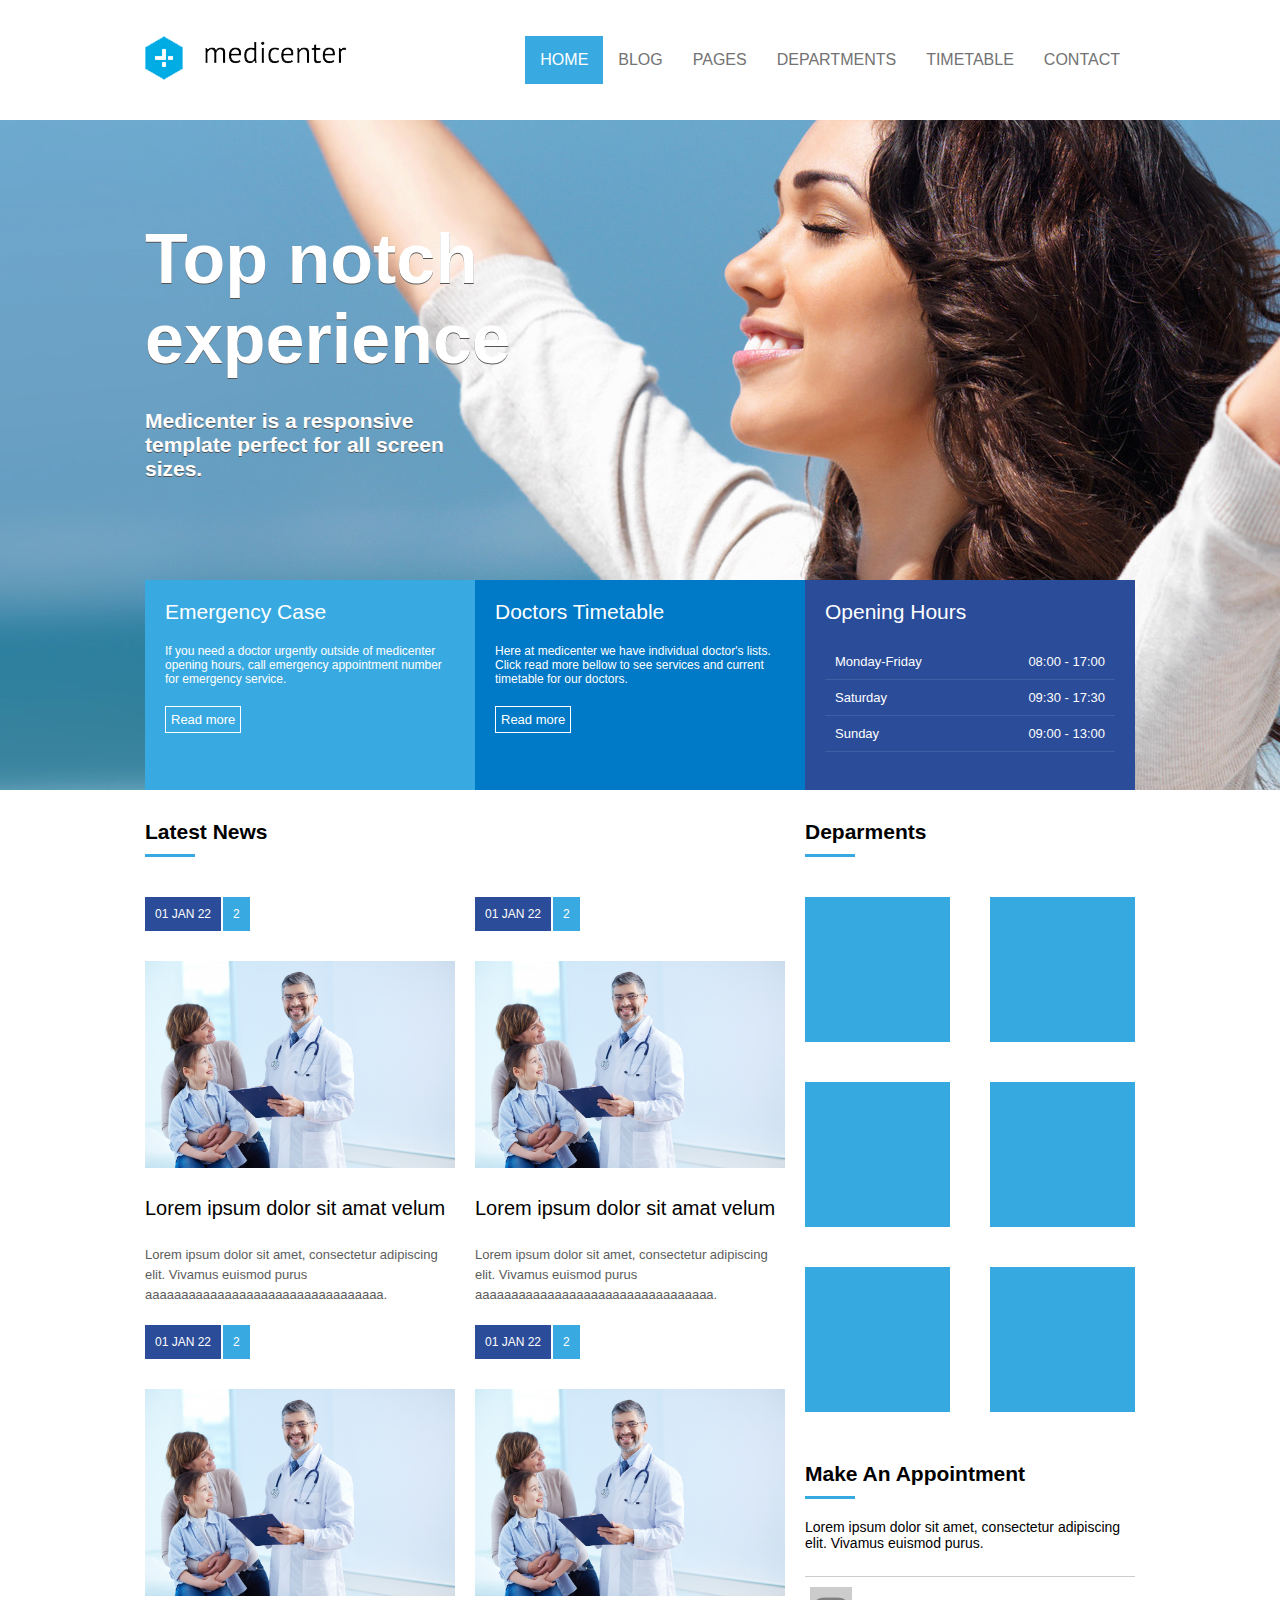
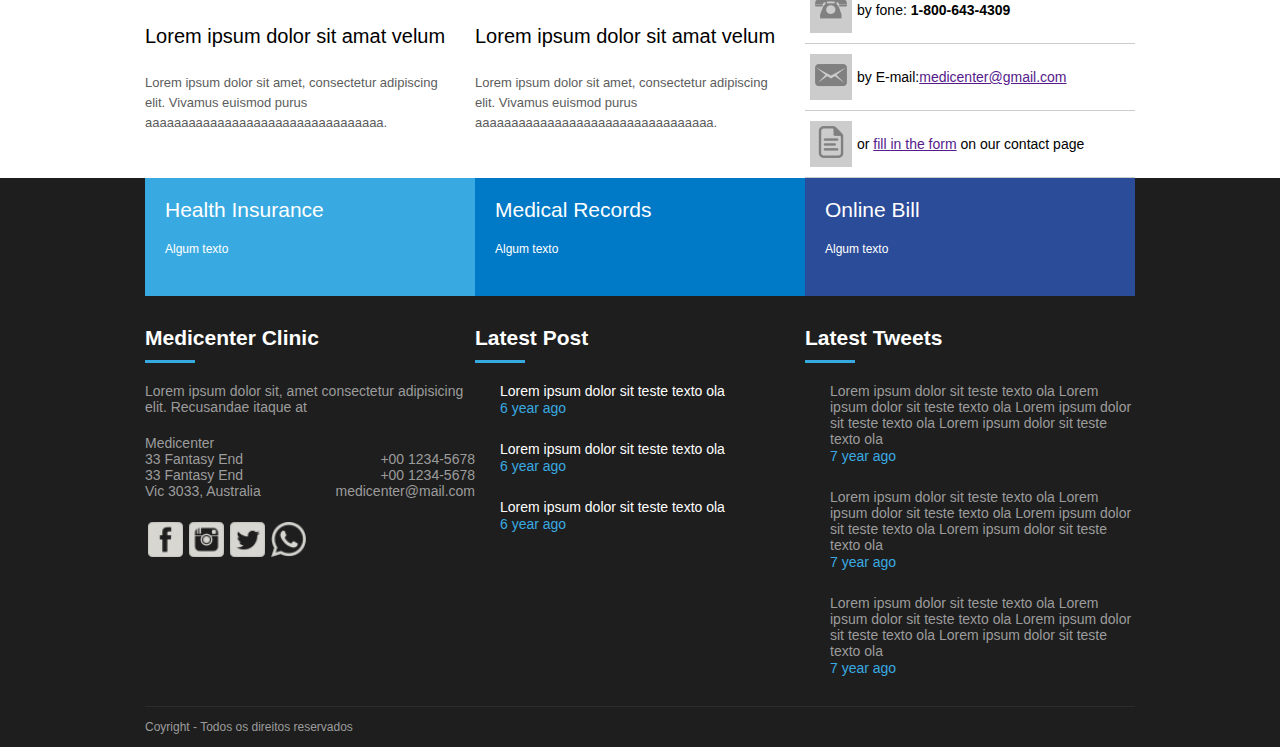
<file: index.html>
<!DOCTYPE html>
<html lang="en">
<head>
    <meta charset="UTF-8">
    <meta http-equiv="X-UA-Compatible" content="IE=edge">
    <meta name="viewport" content="width=device-width, initial-scale=1.0">
    <link rel="stylesheet" type="text/css" href="assets/css/style.css">
    <link rel="icon" type="image/x-icon" href="/assets/img/favicon.ico">
    <script type="text/javascript">
        window.onload = function (){
            document.querySelector(".menu_mobile").addEventListener("click", function(){
                if(document.querySelector(".menu nav ul").style.display == 'flex') {
                    document.querySelector(".menu nav ul").style.display = 'none';
                }else {
                    document.querySelector(".menu nav ul").style.display = 'flex';
                }
            });
        }
    </script>
    <title>Medicenter</title>
</head>
<body>
    <header>
        <div class="container">
            <div class="logo">
                <a href=""><img src="assets/img/logo.png"/></a>
            </div>
            <div class="menu">
                <nav>
                    <div class="menu_mobile">
                        <div class="mm_line"></div>
                        <div class="mm_line"></div>
                        <div class="mm_line"></div>
                    </div>
                    <ul>
                        <li class="active"><a href="">HOME</a></li>
                        <li><a href="">BLOG</a></li>
                        <li><a href="">PAGES</a></li>
                        <li><a href="">DEPARTMENTS</a></li>
                        <li><a href="">TIMETABLE</a></li>
                        <li><a href="">CONTACT</a></li>
                    </ul>
                </nav>
            </div>
        </div>
    </header>
    <section id="banner">
        <div class="container collumn">
            <div class="banner_headline">
                <h1>Top notch experience</h1>
                <h2>Medicenter is a responsive template perfect for all screen sizes.</h2>
            </div>
            <div class="banner_options">
                <div class="banner1">
                    <div class="banner_title">Emergency Case</div>
                    <div class="banner_desc">If you need a doctor urgently outside of medicenter opening hours, call emergency appointment number for emergency service.</div>
                    <a href="">Read more</a>
                </div>
                <div class="banner2">
                    <div class="banner_title">Doctors Timetable</div>
                    <div class="banner_desc">Here at medicenter we have individual doctor's lists. Click read more bellow to see services and current timetable for our doctors.</div>
                    <a href="">Read more</a>
                </div>
                <div class="banner3">
                    <div class="banner_title">Opening Hours
                        <div class="banner_desc">
                            <div class="banner_hours">
                                Monday-Friday
                                <div>08:00 - 17:00</div>
                            </div>
                            <div class="banner_hours">
                                Saturday
                                <div>09:30 - 17:30</div>
                            </div>
                            <div class="banner_hours">
                                Sunday
                                <div>09:00 - 13:00</div>
                            </div>
                        </div>
                    </div>
                </div>
            </div>
    </section>
    <section id="geral">
        <div class="container">
            <section>
                <div class="widget">
                    <div class="widget_title">
                        <div class="widget_title_text">Latest News</div>
                        <div class="widget_title_bar"></div>
                    </div>
                    <div class="widget_body flex">
                        <article>
                            <a href="">
                                <div class="news_data">
                                    <div class="new_posted_at">01 JAN 22</div>
                                    <div class="news_comments">2</div>
                                </div>
                                <div class="news_thumbnail">
                                    <img src="./assets/img/medico.jpg"/>
                                </div>
                                <div class="news_title">Lorem ipsum dolor sit amat velum</div>
                                <div class="news_resume">Lorem ipsum dolor sit amet, consectetur adipiscing elit. Vivamus euismod purus aaaaaaaaaaaaaaaaaaaaaaaaaaaaaaaaa.</div>
                            </a>
                        </article>
                        <article>
                            <a href="">
                                <div class="news_data">
                                    <div class="new_posted_at">01 JAN 22</div>
                                    <div class="news_comments">2</div>
                                </div>
                                <div class="news_thumbnail">
                                    <img src="./assets/img/medico.jpg"/>
                                </div>
                                <div class="news_title">Lorem ipsum dolor sit amat velum</div>
                                <div class="news_resume">Lorem ipsum dolor sit amet, consectetur adipiscing elit. Vivamus euismod purus aaaaaaaaaaaaaaaaaaaaaaaaaaaaaaaaa.</div>
                            </a>
                        </article>
                        <article>
                            <a href="">
                                <div class="news_data">
                                    <div class="new_posted_at">01 JAN 22</div>
                                    <div class="news_comments">2</div>
                                </div>
                                <div class="news_thumbnail">
                                    <img src="./assets/img/medico.jpg"/>
                                </div>
                                <div class="news_title">Lorem ipsum dolor sit amat velum</div>
                                <div class="news_resume">Lorem ipsum dolor sit amet, consectetur adipiscing elit. Vivamus euismod purus aaaaaaaaaaaaaaaaaaaaaaaaaaaaaaaaa.</div>
                            </a>
                        </article>
                        <article>
                            <a href="">
                                <div class="news_data">
                                    <div class="new_posted_at">01 JAN 22</div>
                                    <div class="news_comments">2</div>
                                </div>
                                <div class="news_thumbnail">
                                    <img src="./assets/img/medico.jpg"/>
                                </div>
                                <div class="news_title">Lorem ipsum dolor sit amat velum</div>
                                <div class="news_resume">Lorem ipsum dolor sit amet, consectetur adipiscing elit. Vivamus euismod purus aaaaaaaaaaaaaaaaaaaaaaaaaaaaaaaaa.</div>
                            </a>
                        </article>
                    </div>
                </div>
            </section>
            <aside>      
                <div class="widget">
                    <div class="widget_title">
                        <div class="widget_title_text">Deparments</div>
                        <div class="widget_title_bar"></div>
                    </div>
                    <div class="deparments_body">
                        <div class="deparments_box"></div>
                        <div class="deparments_box"></div>
                        <div class="deparments_box"></div>
                        <div class="deparments_box"></div>
                        <div class="deparments_box"></div>
                        <div class="deparments_box"></div>
                    </div>
                </div>
                <div class="widget">
                    <div class="widget_title">
                        <div class="widget_title_text">Make An Appointment</div>
                        <div class="widget_title_bar"></div>
                    </div>
                    <div class="appointment_body">
                        <div class="appointment_text">
                            <div class="descr_appointment">Lorem ipsum dolor sit amet, consectetur adipiscing elit. Vivamus euismod purus.</div>
                        </div>
                        <div class="appointment_text">
                            <div class="icon"><img src="assets/img/phone_icon.png" alt="Phone"/></div>
                            <div class="text_appointment">by fone: <strong>1-800-643-4309</strong></div>
                        </div>
                        <div class="appointment_text">
                            <div class="icon"><img src="assets/img/mail_icon.png" alt="Email"/></div>
                            <div class="text_appointment">by E-mail:<a href="">medicenter@gmail.com</a></div>
                        </div>
                        <div class="appointment_text">
                            <div class="icon"><img src="assets/img/form_icon.png" alt="Pagina"/></div>
                            <div class="text_appointment">or <a href="">fill in the form</a> on our contact page</div>
                        </div>
                    </div>
                </div>
            </aside>
        </div>
    </section>
    <footer>
        <div class="container flexColumn">
            <div class="footer_menu">
                <div class="fm_1">
                    <div class="banner_title">Health Insurance</div>
                    <div class="banner_desc">Algum texto</div>
                </div>
                <div class="fm_2">
                    <div class="banner_title">Medical Records</div>
                    <div class="banner_desc">Algum texto</div>
                </div>
                <div class="fm_3">
                    <div class="banner_title">Online Bill</div>
                    <div class="banner_desc">Algum texto</div>
                </div>
            </div>
            <div class="footer_area">
                <div class="footer_areaitem">
                    <div class="widget">
                        <div class="widget_title">
                            <div class="widget_title_text">Medicenter Clinic</div>
                            <div class="widget_title_bar"></div>
                        </div>
                        <div class="widget_body">
                            <div class="footer_widget_text">Lorem ipsum dolor sit, amet consectetur adipisicing elit. Recusandae itaque at</div>
                            <div class="footer_widget_endereco">Medicenter
                                <div class="end1">
                                    <div>33 Fantasy End</div>
                                    <div>+00 1234-5678</div>
                                </div>
                                <div class="end2">
                                    <div>33 Fantasy End</div>
                                    <div>+00 1234-5678</div>
                                </div>
                                <div class="end3">
                                    <div>Vic 3033, Australia</div>
                                    <div>medicenter@mail.com</div>
                                </div>
                            </div>
                        </div>
                        <div class="footer_social">
                            <a href=""><div class="social_item"><img src="/assets/img/facebook_logo.png"/></div></a>
                            <a href=""><div class="social_item"><img src="/assets/img/instagram_logo.png"/></div></a>
                            <a href=""><div class="social_item"><img src="/assets/img/twitter_logo.png"/></div></a>
                            <a href=""><div class="social_item"><img src="/assets/img/whatsapp_logo.png"/></div></a>
                        </div>
                    </div>
                </div>
                <div class="footer_areaitem">
                    <div class="widget">
                        <div class="widget_title">
                            <div class="widget_title_text">Latest Post</div>
                            <div class="widget_title_bar"></div>
                        </div>
                        <div class="widget_body">
                            <div class="footer_widget_posts_1">Lorem ipsum dolor sit teste texto ola</div>
                            <div class="posts_date">6 year ago</div>
                            <div class="footer_widget_posts_2">Lorem ipsum dolor sit teste texto ola</div>
                            <div class="posts_date">6 year ago</div>
                            <div class="footer_widget_posts_3">Lorem ipsum dolor sit teste texto ola</div>
                            <div class="posts_date">6 year ago</div>
                        </div>
                    </div>
                </div>
                <div class="footer_areaitem">
                    <div class="widget">
                        <div class="widget_title">
                            <div class="widget_title_text">Latest Tweets</div>
                            <div class="widget_title_bar"></div>
                        </div>
                        <div class="widget_body">
                            <div class="footer_widget_tweets_1">Lorem ipsum dolor sit teste texto ola
                                Lorem ipsum dolor sit teste texto ola
                                Lorem ipsum dolor sit teste texto ola
                                Lorem ipsum dolor sit teste texto ola
                            </div>
                            <div class="posts_date">7 year ago</div>
                            <div class="footer_widget_tweets_2">Lorem ipsum dolor sit teste texto ola
                                Lorem ipsum dolor sit teste texto ola
                                Lorem ipsum dolor sit teste texto ola
                                Lorem ipsum dolor sit teste texto ola</div>
                            <div class="posts_date">7 year ago</div>
                            <div class="footer_widget_tweets_3">Lorem ipsum dolor sit teste texto ola
                                Lorem ipsum dolor sit teste texto ola
                                Lorem ipsum dolor sit teste texto ola
                                Lorem ipsum dolor sit teste texto ola</div>
                            <div class="posts_date">7 year ago</div>
                        </div>
                    </div>
                </div>
            </div>
            <div class="footer_copy">
                Coyright - Todos os direitos reservados
            </div>
        </div>
    </footer>
</body>
</html>
</file>
<file: assets/css/style.css>
* {
    font-family: Arial, Helvetica, sans-serif;
}
body {
    margin: 0;
    padding: 0;
}
header {
    display: flex;
    justify-content: center;
    height: 120px;
}
.container {
    display: flex;
    justify-content: space-between;
    width: 990px;
}
.logo {
    display: flex;
    align-items: center;

}
.menu {
    display: flex;
    align-items: center;
}
nav ul,
nav li {
    list-style: none;
    margin: 0;
    padding: 0;
}
nav ul {
    display: flex;
}
nav a {
    display: block;
    padding: 15px;
    text-decoration: none;
    text-transform: uppercase;
    color: #727272;
}
nav .active a,
nav a:hover {
    background-color: #39aae1;
    color: #ffffff;
}
#banner {
    display: flex;
    justify-content: center;
    background-image: url(../img/img1.jpg);
    background-position: center;
    background-size: cover; /*Em monitor maior ela expande para ficar maior na tela e em celular ela redimensiona
    para o tamanho ideal do celular ou tablet*/
    height: 670px;
}
.collumn {
    flex-direction: column;
}
.banner_headline {
    flex: 1;
    display: flex;
    flex-direction: column;
    justify-content: center;
}
.banner_headline h1 {
    color: #ffffff;
    font-size: 70px;
    text-shadow: 0px 1px 0px #555555;
    margin: 0;
    padding: 0;
    max-width: 350px;
}
.banner_headline h2 {
    color: #ffffff;
    font-size: 21px;
    text-shadow: 0px 1px 0px #555555;
    margin: 0;
    padding: 0;
    max-width: 350px;
    margin-top: 30px;
}
.banner_options { 
    height: 210px;  
    display: flex;
}
.banner1,
.banner2,
.banner3 {
    flex: 1;
    color: #ffffff;
    padding: 20px;
}
.banner1 {
    background-color: #39aae1;
}
.banner2 {
    background-color: #0079c7;
}
.banner3 {
    background-color: #2b4c99;
}
.banner_title {
    font-size: 21px;
}
.banner_desc {
    font-size: 12px;
    margin-top: 20px;
    margin-bottom: 20px;
}
.banner_options a {
    display: inline-block;
    border: 1px solid #ffffff;
    padding: 5px;
    text-decoration: none;
    font-size: 13px;
    color: #ffffff;
}
.banner_hours {
    display: flex;
    justify-content: space-between;
    font-size: 13px;
    border-bottom: 1px solid rgba(255, 255, 255, 0.100);    
    padding: 10px;  
}
#geral {
    display: flex;
    justify-content: center;
}
#geral section {
    flex: 2;
}
#geral aside {
    flex: 1;
}
.widget_title {
    margin-top: 30px;
    margin-bottom: 20px;
}
.widget_title_text {
    color: #000000;
    font-size: 21px;
    font-weight: bold;
}
.widget_title_bar {
    width: 50px;
    height: 3px;
    background-color: #36a9e1;
    margin-top: 10px;
}
.flex {
    display: flex;
    flex-wrap: wrap;
}
.deparments_body {
    display: flex;
    flex-wrap: wrap;
    justify-content: space-between;
}
.deparments_box {
    width: 145px;
    height: 145px;
    margin-top: 20px;
    margin-bottom: 20px;
    background-color: #36a9e1;
}
.appointment_text {
    display: flex;
    border-bottom: 1px solid #ccc ;
    align-items: center;
}
.descr_appointment {
    font-size: 14px;
    margin-bottom: 25px;
}
.text_appointment {
    font-size: 14px;
    margin-top: 25px;
    margin-bottom: 25px;
}
.icon {
    background-color: #ccc;
    padding: 5px;
    margin: 5px;    
}
article {
    flex: 1;
    min-height: 300px;
    margin-right: 20px;
}
article a {
    text-decoration: none;
}
article .news_data {
    display: flex;
    padding-top: 20px;
}
article .new_posted_at {
    background-color: #2b4c99;
    color: #ffffff;
    font-size: 12px;
    padding: 10px;
    margin-right: 2px;
}
article .news_comments {
    background-color: #39aae1;
    color: #ffffff;
    font-size: 12px;
    padding: 10px;
}
article .news_thumbnail {
    margin-top: 30px;
}
article .news_thumbnail img {
    width: 100%;
    height: auto;
}
article .news_title {
    margin-top: 25px;
    margin-bottom: 25px;
    color: #000000;
    font-size: 20px;
}
article .news_resume {
    font-size: 13px;
    color: #5c5c5c;
    line-height: 20px;
}
footer {
    background-color: #1e1e1e;
    display: flex;
    justify-content: center;
}
.footer_menu {
    display: flex;
}
.fm_1, .fm_2, .fm_3 {
    flex: 1;
    color: #ffffff;
    padding: 20px;
}
.fm_1 {
    background-color: #39aae1;
}
.fm_2 {
    background-color: #0079c7;
}
.fm_3 {
    background-color: #2b4c99;
}
.footer_areaitem {
    flex: 1;
    color: #ffffff
}
.footer_area {
    display: flex;
    color: #ffffff
}
.flexColumn {
    flex-direction: column;
}
footer .widget_title_text {
    color: #ffffff;
}
.footer_copy {
    border-top: 1px solid #2c2c2c;
    height: 40px;
    line-height: 40px;
    color: #9c9c9c;
    font-size: 12px;
    margin-top: 30px;
}
.footer_widget_text,
.footer_widget_endereco,
.footer_widget_endereco div {
    font-size: 14px;
    color: #9c9c9c;
}
.footer_widget_endereco {
    padding-top: 20px;
}
.end1, .end2, .end3 {
    display: flex;
    justify-content: space-between;
}
.footer_social {
    display: flex;
}
.social_item img {
    padding-top: 20px;
    width: 35px;
    height: 35px;
    margin: 3px;
}
.footer_widget_posts_2,
.footer_widget_posts_3 {
    color: #ffffff;
    font-size: 14px;
    display: flex;
    margin-top: 25px;
    padding-left: 25px;
}
.footer_widget_posts_1, .posts_date {
    padding-left: 25px;
    font-size: 14px;
}
.posts_date {
    padding-top: 1px;
    color: #39aae1;
}
.footer_widget_tweets_1 {
    padding-left: 25px;
    font-size: 14px;
    color: #9c9c9c;
}
.footer_widget_tweets_2, 
.footer_widget_tweets_3 {
    color: #9c9c9c;
    font-size: 14px;
    display: flex;
    margin-top: 25px;
    padding-left: 25px;
}
.menu_mobile {
    display: none;
    width: 40px;
    height: 40px;
    margin-top: 40px;
    margin-bottom: 40px;
    margin-right: 20px;
}
.mm_line {
    height: 3px;
    background-color: #39aae1;
}

@media (max-width:600px) {
    .banner_headline {
        padding: 20px;
    }
    .banner_headline h1 {
        font-size: 55px;
    }
    .banner_headline h2 {
        font-size: 17px;
    }
    .banner_options {
        height: auto;
        flex-direction: column;
    }
    .container {
        flex-direction: column;
    }
    .widget_title_text {
        padding-top: 60px;
    }
    #geral section, #geral aside {
        padding-left: 20px;
    }
    .footer_menu {
        flex-direction: column;
    }
    .footer_area {
        flex-direction: column;
        padding: 20px;
    }
    .footer_copy {
        padding-left: 20px;
    }
    .deparments_body {
        height: auto;
        margin: 5px;
        padding-right: 20px;
    }
    header .container {
        flex-direction: row;
    }
    nav ul {
        flex-direction: column;
        display: none;
        position: absolute;
        left: 0;
        width: 100%;
        background-color: #ffffff;
    }
    header {
        height: auto;
    }
    .logo {
        padding-left: 20px;
    }
    .menu_mobile {
        display: flex;
        flex-direction: column;
        justify-content: space-around;
    }
}
</file>
